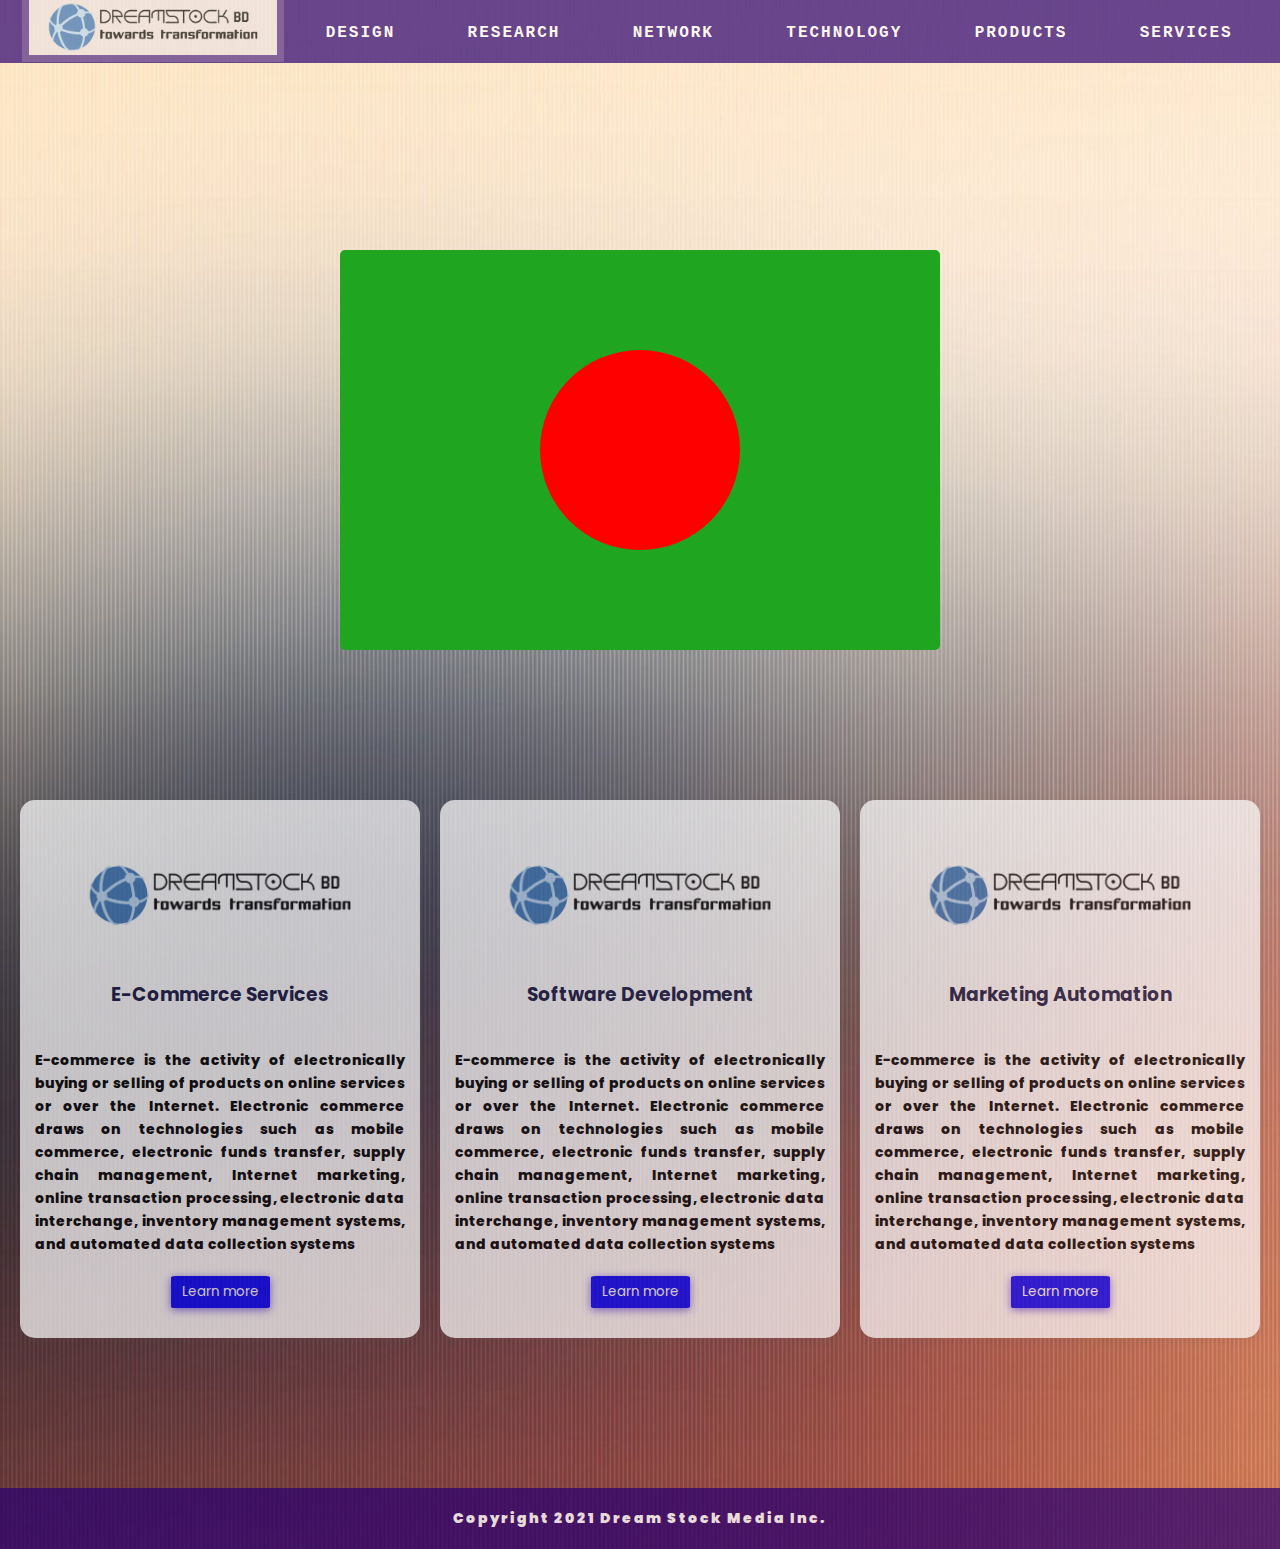
<file: index.html>
<!DOCTYPE html>
<html lang="en">

<head>
    <meta charset="UTF-8">
    <meta name="viewport" content="width=device-width, initial-scale=1.0">
    <meta http-equiv="X-UA-Compatible" content="ie-edge">
    <link rel="stylesheet" href="style.css">
    <link rel="preconnect" href="https://fonts.gstatic.com">
    <link href="https://fonts.googleapis.com/css2?family=Poppins:wght@200&display=swap" rel="stylesheet">
    <title>Flexbox</title>
</head>

<body>

    <div id="wrapper" class="container">


        <div class="header">

            <div class="logo">
                <img src="ds-logo-f.png" alt="">

            </div>






            <div class="n-links"><a href="#">Design</a></div>

            <div class="n-links"><a href="#">Research</a></div>
            <div class="n-links"><a href="#">Network</a></div>
            <div class="n-links"><a href="#">Technology</a></div>
            <div class="n-links"><a href="#">Products</a></div>
            <div class="n-links"><a href="#">Services</a></div>








        </div>















        <div class="parent">

            <div class="flag">

                <div class="circle"></div>
            </div>
        </div>



        <!--
        <div id="bbtn">

            <button id="btnc">Safe me!</button>
        </div>

    </div>
    -->

        <div id="service">

            <div class="card">

                <img src="ds-logo.png" alt="">

                <h3>E-Commerce Services</h3>
                <p>E-commerce is the activity of electronically buying or selling of products on online services or
                    over the Internet. Electronic commerce draws on technologies such as mobile commerce,
                    electronic funds transfer, supply chain management, Internet marketing, online transaction
                    processing, electronic data interchange, inventory management systems, and automated data
                    collection systems
                </p>

                <button>Learn more</button>


            </div>

            <div class="card">

                <img src="ds-logo.png" alt="">

                <h3>Software Development</h3>
                <p>E-commerce is the activity of electronically buying or selling of products on online services or
                    over the Internet. Electronic commerce draws on technologies such as mobile commerce,
                    electronic funds transfer, supply chain management, Internet marketing, online transaction
                    processing, electronic data interchange, inventory management systems, and automated data
                    collection systems
                </p>

                <button>Learn more</button>


            </div>

            <div class="card">

                <img src="ds-logo.png" alt="">

                <h3>Marketing Automation</h3>
                <p>E-commerce is the activity of electronically buying or selling of products on online services or
                    over the Internet. Electronic commerce draws on technologies such as mobile commerce,
                    electronic funds transfer, supply chain management, Internet marketing, online transaction
                    processing, electronic data interchange, inventory management systems, and automated data
                    collection systems
                </p>

                <button>Learn more</button>


            </div>



        </div>

        <footer>
            <p>Copyright 2021 Dream Stock Media Inc.</p>
        </footer>


        <script src="app.js"></script>
</body>

</html>
</file>
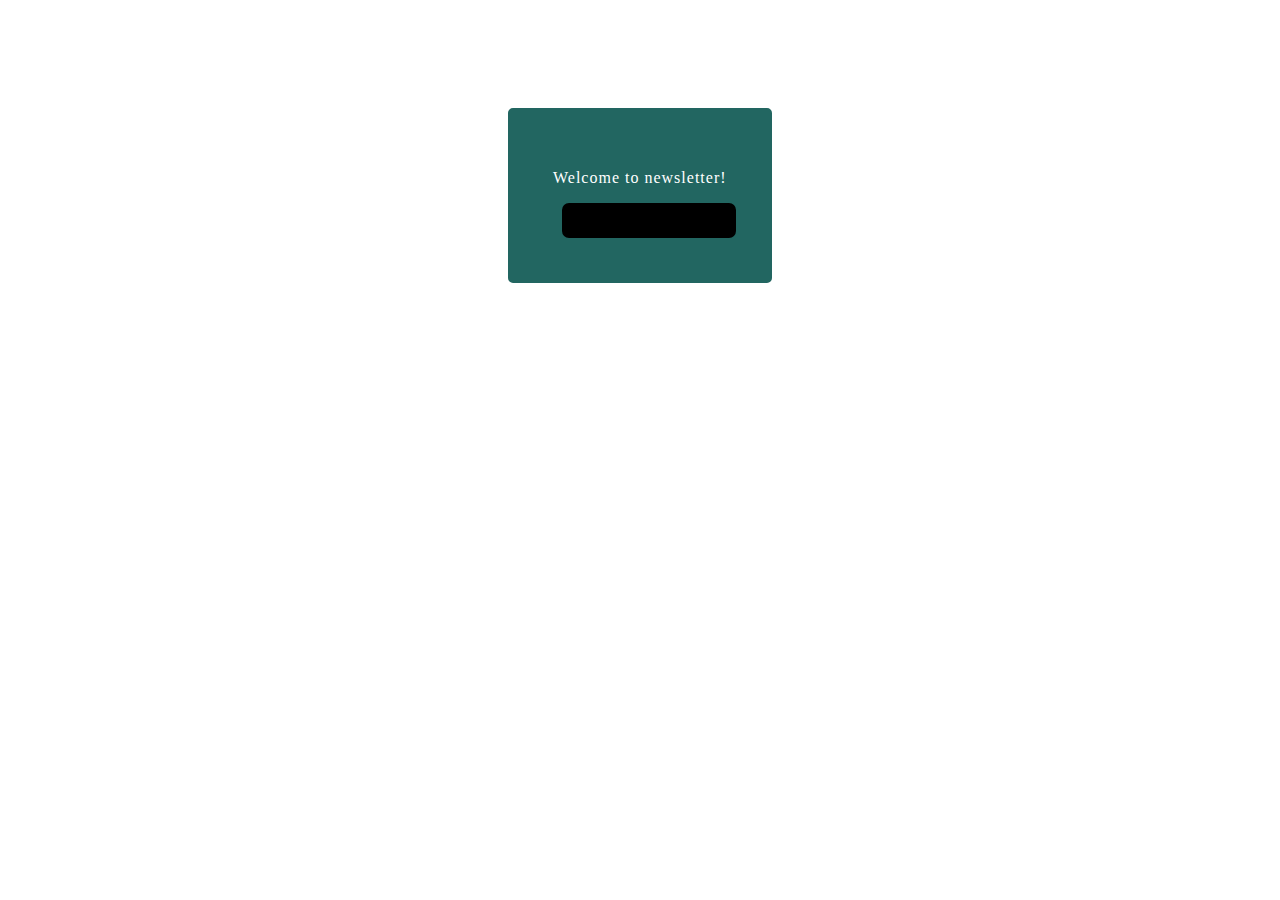
<file: card.html>
<!DOCTYPE html>
<html lang="en">
<head>
  <meta charset="UTF-8">
  <meta name="viewport" content="width=device-width, initial-scale=1">
  <title>Form</title>
  
  <style>
  
  
  .container{
  display:flex;
  align-items:center;
  justify-content:center;
  
}

.card{
  margin-top:100px;
  
  align-items:center;
  justify-content:space-evenly;
  
  
  border:5px solid #226661;
  padding:40px;
  

  
  background:#226661;
  border-radius:5px;
  color:#ffffff;
  font-family:roboto;
  letter-spacing:1px;
  
  overflow:hidden;
  object-fit:cover;
  
}

#inp{
  

  border: 2px solid black;
  border-radius:7px;

  
  
}
.title{
  
  align-items:center;
  object-fit:cover;
}
.inpd{
  
 
  width:90%;
  margin:auto;
  align-items:center;
  object-fit:cover;
  
}
.ct{
  align-items:center;
  object-fit:cover;
}
input[type="text"]{
  background:black;
  width:160px;
  color:#fff;
  line-height:2;
  padding:2px 5px;
}
  
  </style>
  
  
</head>
<body>
  
 <div class="container">
 <div class="card">
   
   <div class="ct">
   <div class="title">
   
   <p>Welcome to newsletter!</p>
     
   </div>
   
   <div class="inpd"> 
   
     <input type=text id="inp" >
     
     </div>
   
    </div>
   
  </div>
    
    
    
    
  </div>
  
  
</body>
</html>
</file>
<file: style.css>
*{
    box-sizing: border-box;
    margin: 0;
    padding: 0;
    font-family: 'Poppins', sans-serif;
    color:  rgba(32, 3, 3, 0.9);
   
}
body{
    background-image: url('bg.jpg');
    background-size: cover;
   
    

}
.flag{
   
    width: 600px;
    height: 400px;
    background-color:rgb(32, 165, 32);
    display: flex;
    align-items: center;
    justify-content: center;
    border-radius: 5px;
    z-index: 3;

    /*display: none;*/
}
.parent{
    display: flex;
    justify-content: center;
    align-items: left;
    margin-top: 250px;
}
.circle{
    width: 200px;
    height: 200px;
    background-color: rgb(255, 0, 0);
    border-radius: 50%;
    display: flex;
    align-items: center;
}

.container{
    margin: 0px 0px;
    align-items: center;
    justify-content: center;
   
   
}
.header{
    display: flex;
    align-items: center;
    justify-content: space-evenly;
  
    height: 7vh;
   
    border-radius: 0px;
    opacity: 0.7;

    overflow: hidden;
    background-color: #2A0071;
    position: fixed;
    top: 0;
    width: 100%;

    z-index: 20;
    
    
    
    
}
.logo{
    color: white;
    width: 20%;
    text-transform: uppercase;
    font-size: 22px;
    letter-spacing: 3px;
}
.logo img{
    height: 70px;
    background-color: rgb(235, 225, 225);
    border: 7px solid rgba(42, 0, 113, .8);
    transition: 0.5s ease;
    
}
.logo img:hover{
    border: 7px solid rgb(250, 250, 250);
   

}

.n-links a{
    text-decoration: none;
    font-family: monospace;
    color: #FFFFFF;
   
    padding: 13px 25px;
    text-transform: uppercase;
   
    
    border-radius: 5%;


    
    
   
    letter-spacing: 2px;
    font-size: 16px;
    font-weight: 900;

    
    
    
    
    transition-timing-function: ease-in;
   
    
}
.n-links a:hover{
    
    /*border: 1px solid #ffffff;
    opacity: 0.7;
    color: #110909;
    background-color: #ffffff;
    */

    text-decoration: underline;
    
    
    
 
   
    
}
#service{
    margin: 150px 0px;
    
    display: flex;
    flex-direction: row;
    justify-content: space-evenly;
}
.card{
    display: flex;
    flex-direction: column;
    align-items: center;
    justify-content: center;

    background-color:#ffffff;
    width: 400px;

    padding: 10px 15px;
    text-align: justify;

    
    font-family: roboto;

    border-radius: 15px;

    box-shadow: rgba(99, 99, 99, 0.2) 0px 2px 8px 0px;
    z-index: 4;
    opacity: 0.7;
}
.card:hover{
    
    
}
.card img{
    height: 70px;
    margin: 50px;
    
}
.card h3{
    color: rgba(13, 13, 58, 0.979);
    padding-bottom:40px ;
    font-family: 'Poppins', sans-serif;
    font-weight: 700;

}
.card p {
    font-size: 14px;
    
    line-height: 23px;
    color: black;
    font-weight: 800;
}
.card button{
    display: flex;
    
    color: white;
    margin: 20px 0px;
    padding: 5px 10px;
    background-color: blue;
    border: 1px solid blue;
    border-radius: 5%;
    transition: 0.3s ease;

    box-shadow: rgba(112, 87, 224, 0.918) 0px 2px 8px 0px;
}
.card button:hover{

    background-color: rgba(53, 22, 228, 0.966);
    opacity: 0.9;
  


}
footer{
    text-align: center;
    padding: 20px 0px;
    background-color: rgba(42, 0, 113, 0.9);
    opacity: 0.8;
    
    font-weight: 1000;
}
footer p{
    color: #FFFFFF;
    letter-spacing: 2px;
    font-size: 14px;

}
</file>
